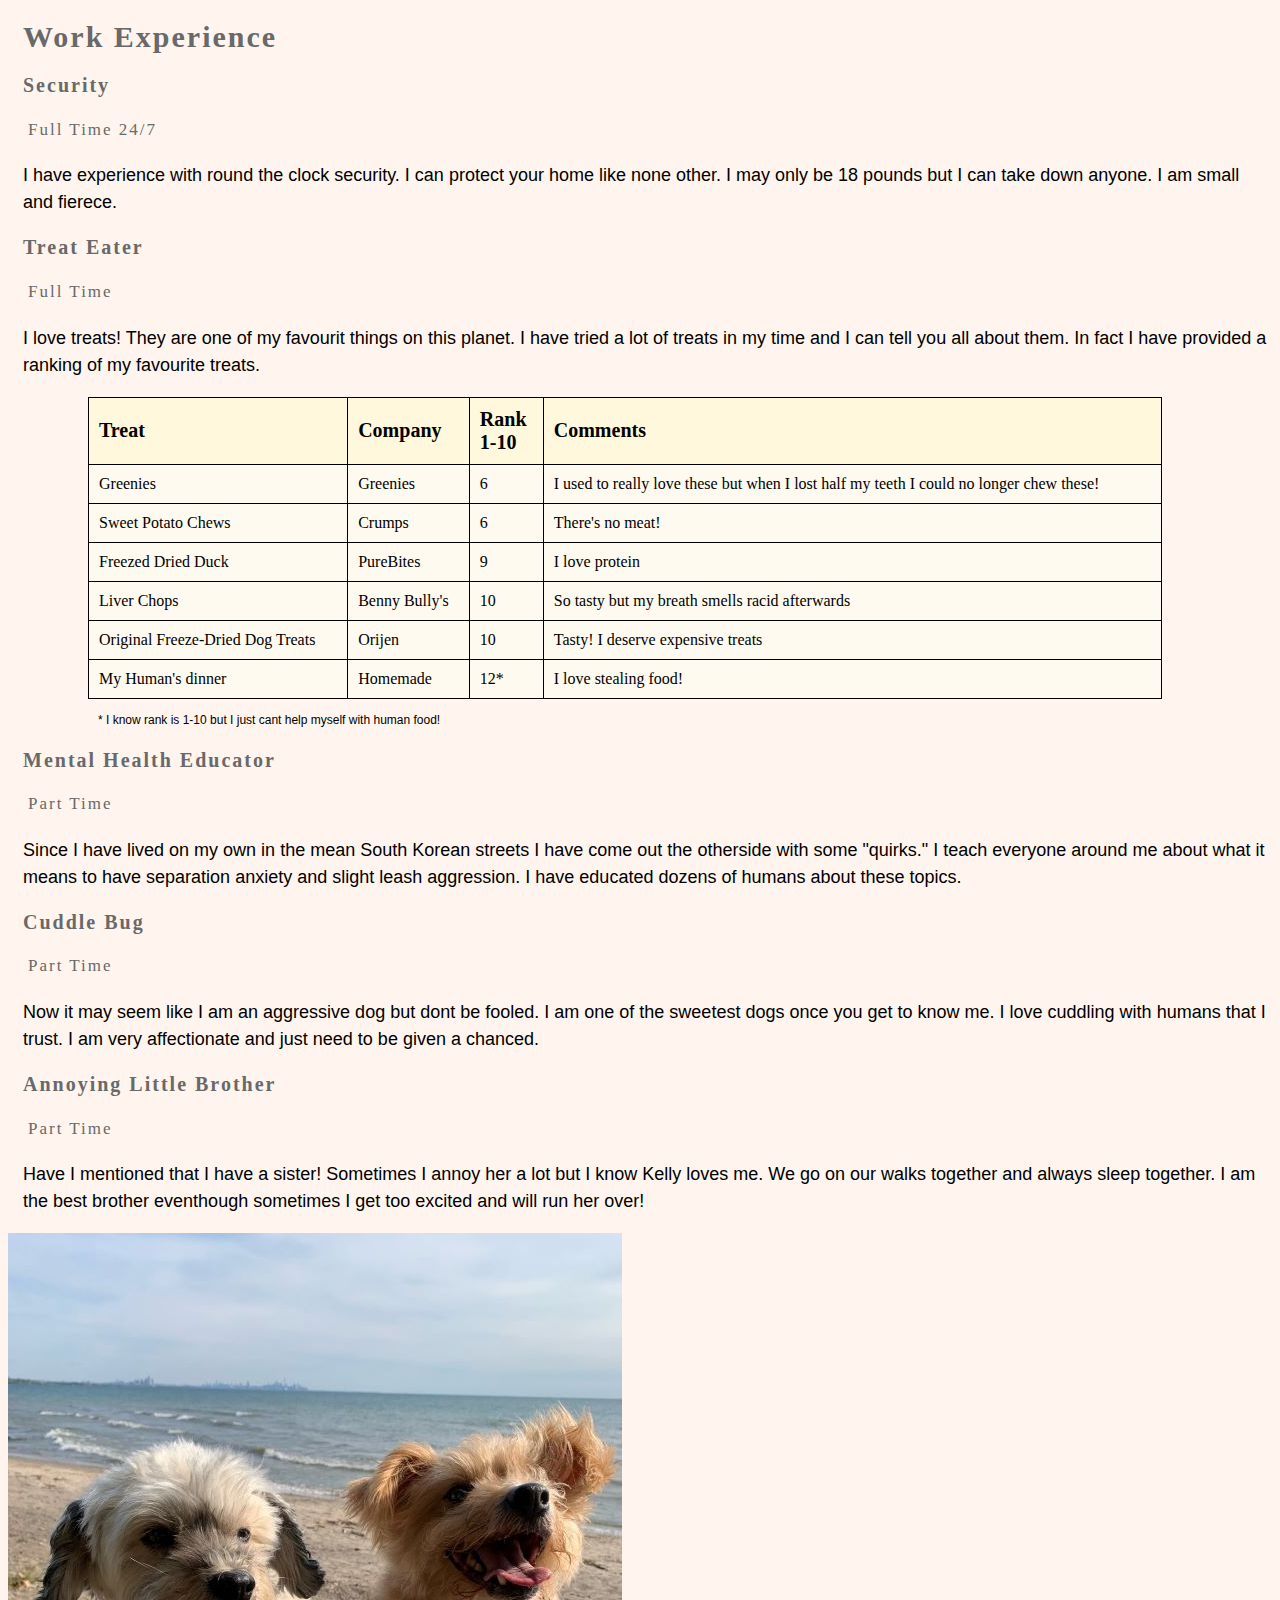
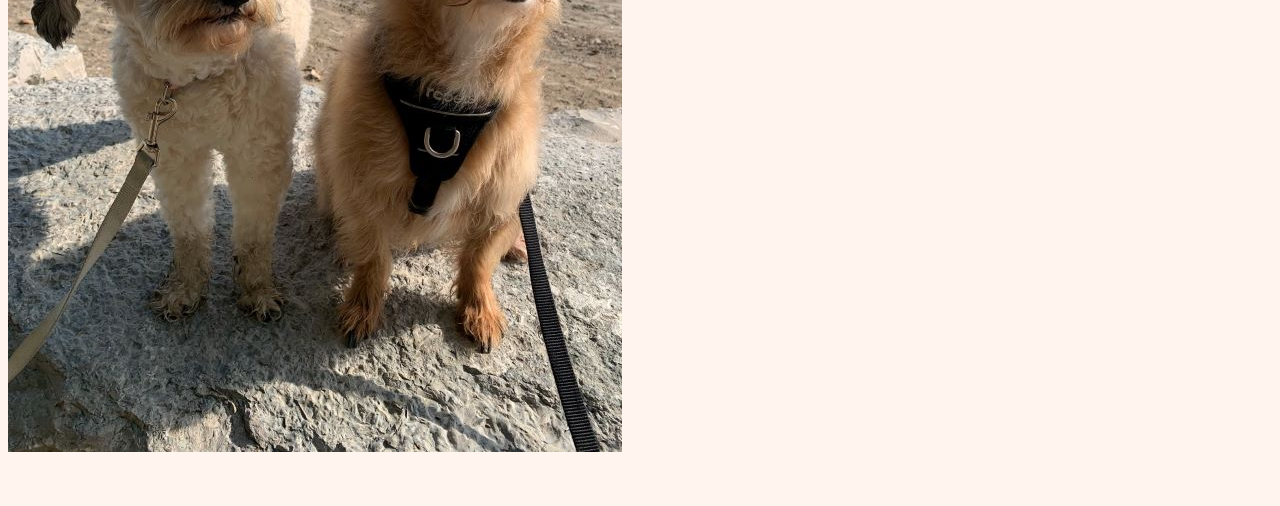
<file: WorkExperience.html>
<!DOCTYPE html>

<html lang="en">
<head>
<link rel="stylesheet" href="SkylerCSS.css">
<title>My Work Experiences </title>
</head>
<body>


<h1>Work Experience</h1>
<!-- Headings were used to organize the different titles. Job title and duration.-->
<h3>Security </h3>
<h4>Full Time 24/7</h4>
<p> I have experience with round the clock security. I can protect your home like none other.
 I may only be 18 pounds but I can take down anyone. I am small and fierece.  </p>
 
<h3>Treat Eater </h3>
<h4>Full Time</h4>
<p> I love treats! They are one of my favourit things on this planet.
I have tried a lot of treats in my time and I can tell you all about them. 
In fact I have provided a ranking of my favourite treats. </p>

<!-- TableOption Begin -->
<table>
  <tr>
    <th>Treat</th>
    <th>Company</th>
    <th>Rank <br>1-10</th>
    <th>Comments</th>
  </tr>
  <tr>
    <td>Greenies</td>
    <td>Greenies</td>
    <td>6</td>
    <td>I used to really love these but when I lost half my teeth I could no longer chew these!</td>
  </tr>
  <tr>
    <td>Sweet Potato Chews</td>
    <td>Crumps</td>
    <td>6</td>
    <td>There's no meat!</td>
  </tr>
  <tr>
    <td>Freezed Dried Duck</td>
    <td>PureBites</td>
    <td>9</td>
    <td>I love protein</td>
  </tr>
  <tr>
    <td>Liver Chops</td>
    <td>Benny Bully's</td>
    <td>10</td>
    <td>So tasty but my breath smells racid afterwards</td>
  </tr>
  <tr>
    <td>Original Freeze-Dried Dog Treats</td>
    <td>Orijen</td>
    <td>10</td> 
    <td>Tasty! I deserve expensive treats</td>
  </tr>
  <tr>
    <td>My Human's dinner</td>
    <td>Homemade</td>
    <td>12*</td>
    <td>I love stealing food!</td>
  </tr>
</table>
<!-- TableOption End -->
<!-- Used Id to reformate thie paragraph size -->
<p id = "tablenote"> * I know rank is 1-10 but I just cant help myself with human food! </p>

<h3> Mental Health Educator </h3>
<h4>Part Time </h4>
<p> Since I have lived on my own in the mean South Korean streets I have come out the otherside with some "quirks." 
I teach everyone around me about what it means to have separation anxiety and slight leash aggression. 
I have educated dozens of humans about these topics. </p> 

<h3>Cuddle Bug</h3>
<h4>Part Time</h4>
<p> Now it may seem like I am an aggressive dog but dont be fooled. I am one of the sweetest dogs once you get to know me. 
I love cuddling with humans that I trust. I am very affectionate and just need to be given a chanced. </p> 

<h3>Annoying Little Brother  </h3>
<h4>Part Time </h4>
<p> Have I mentioned that I have a sister! Sometimes I annoy her a lot but I know Kelly loves me.
We go on our walks together and always sleep together. I am the best brother eventhough sometimes I get 
too excited and will run her over! </p> 
<!-- ImageOption. Below is one photo that was resized outside of HTML (5 out of 5)The first four photos are on the index page -->
<img src="Pictures/IMG_0066_resized.jpg" alt="Two Dogs">


</body>
</html>
</file>
<file: SkylerCSS.css>
/* W3schools said to that constrasting fonts can look good e.g. serif and sans serif style so I picked fonts that meshed well 
together */

body {background-color: Seashell; margin-top: 20px; margin-bottom: 50px}

/* The headings are formated the same but have degreasing font size */

h1 {font-size:30px; font-weight:700; letter-spacing: 2px;color: DimGrey; font-family: Georgia, serif;
margin-left: 15px;}

h2 {font-size:25px; font-weight:600; letter-spacing: 2px; color: DimGrey; font-family: Georgia, serif;
margin-left: 15px; }

h3 { letter-spacing: 2px;color: DimGrey; font-family: Georgia, serif;
margin-left: 15px; font-size:20px; font-weight:550;}

h4 {letter-spacing: 2px;color: DimGrey; font-family: Georgia, serif;
padding-left: 20px; font-size:17px; font-weight:500;}

p{ line-height: 1.5; font-family: Noto Sans, sans-serif;
margin-left: 15px;background-color: Seashell; font-size:18px; font-weight:400;}

/* I used W3schools for inspiration and played around with the link options. I picked hover and various font characteristics to help the link 
stand out a bit more. The a selects for the links*/
a{letter-spacing: 2px;color: DimGrey; font-family: Georgia, serif; font-size: 15px;}
a:hover{color:#cc7a00}

/* I saw on youtube this person do borders so I thought I would add borders to my picture and the person also 
displayed how to get pictures and text aligned link: https://www.youtube.com/watch?v=lgX38fNbxmw&ab_channel=Codehal */
.index{text-align:center;}
.intro{text-align:center; background-color:#ffeb99; margin:60px; padding:25px; border:5px solid #ffffb3; border-radius:20px;}

/* Formating for the introductory bio of Skyler. I wanted there to be some space and added in margins and padding */
.bio{margin: 60px; padding:50px;}

/* I used a class sector should I could format a block with a border and background colour around my three photos */
.photo{text-align:center; background-color:#ffeb99; margin:60px; padding:25px; border:5px solid #ffffb3; border-radius:20px;}

/* I used individual sectors so I could put space between the photos*/
#img2{margin:22px}
#img3{margin:22px}
#img4{margin:22px}

/* I used this class to align everything to the center for the first page to make it look better*/
.index{text-align:center;}

/* External link CSS requirements */
.elink a{padding-left:20px; padding-right:20px; color:black;}
.elink{margin-bottom:50px;}

/* I used W3schools for inspiration and played around with the table options. I removed/added some columns to fit the need of my data.W3schools showed me how to do the borders and colour the background the so first row is differnet from the rest*/
#treatrank{font-size: 14px;}
table, th, td{border-collapse: collapse; border:1.5px solid;}
table {margin-left:80px; width:85%;}
th, td {padding: 10px;text-align: left;}
td  {background-color: FloralWhite}
th {font-size:20px; background-color: Cornsilk }
#tablenote{margin-left:90px; font-size: 12px;}
</file>
